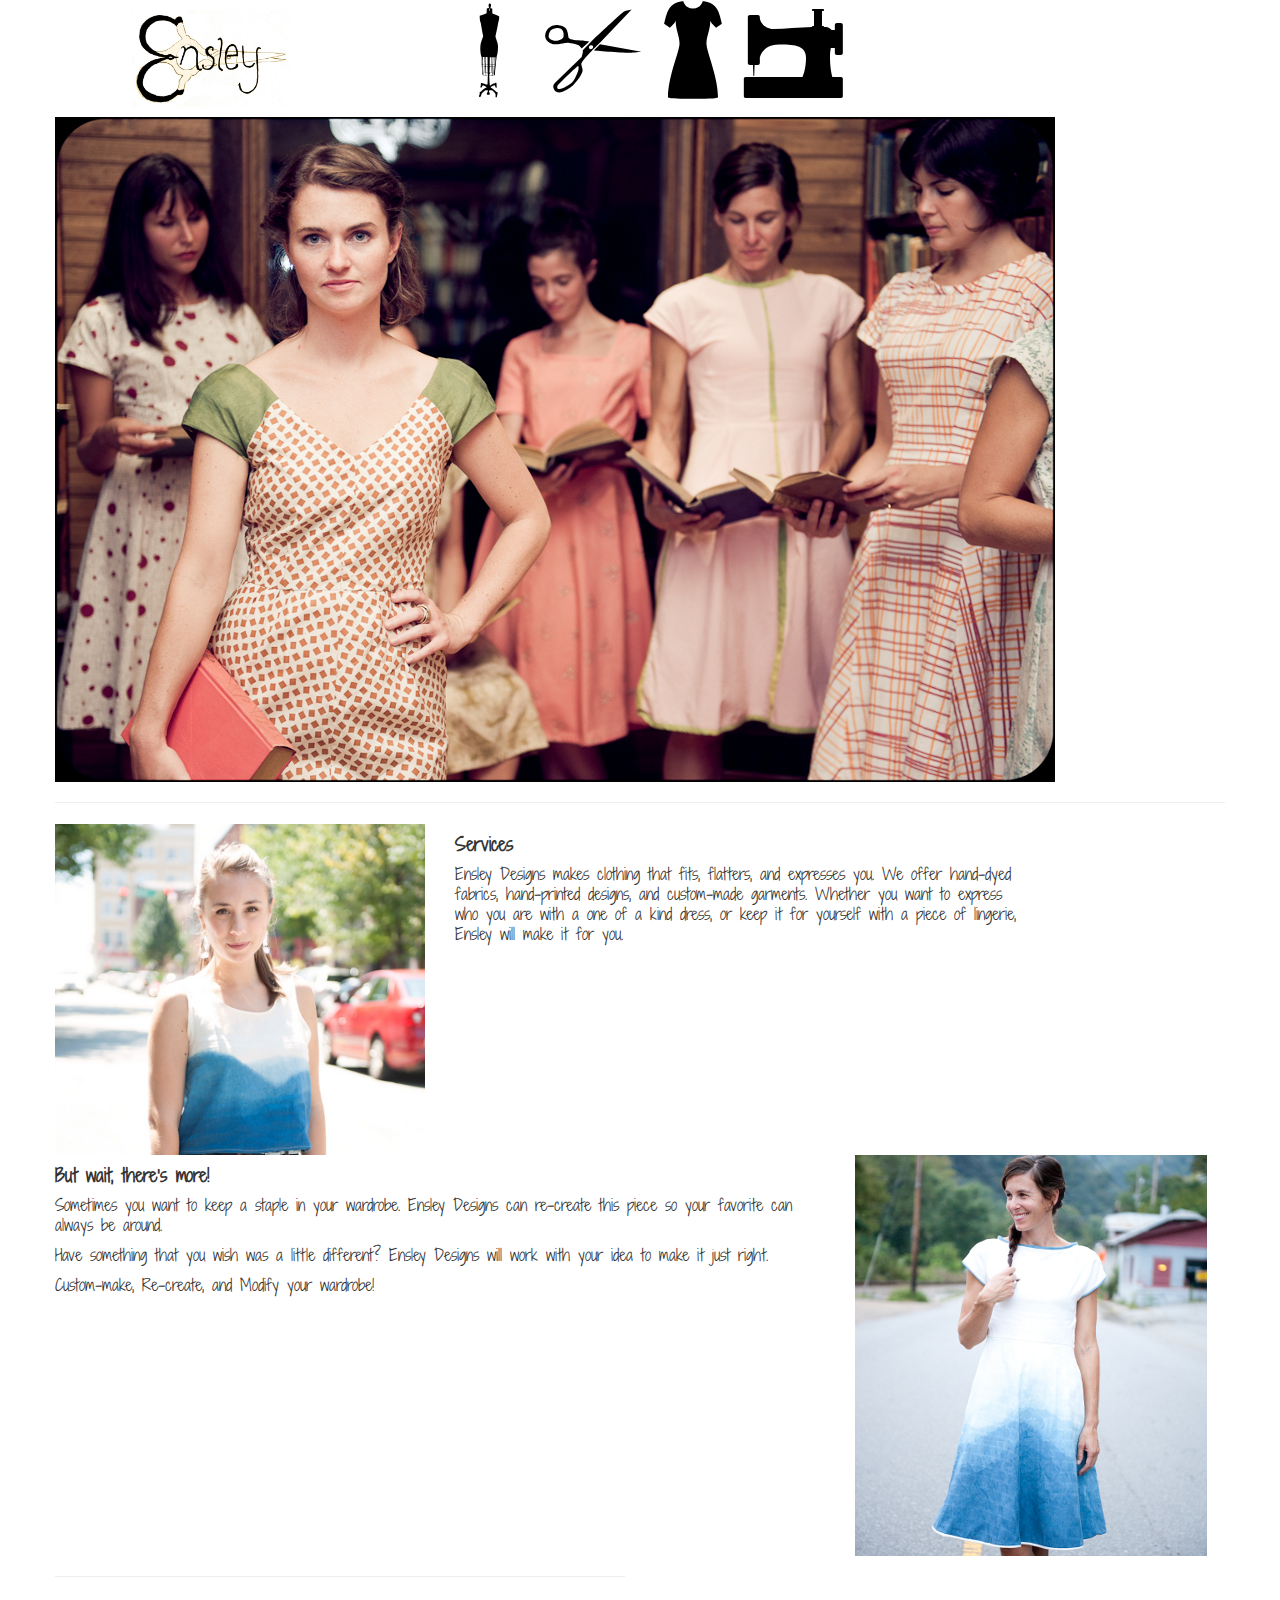
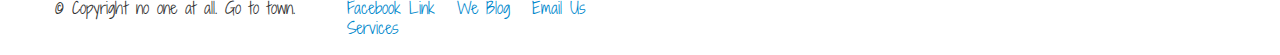
<file: bootstrap/services.html>
<!DOCTYPE html>
<html>
 <head>
  <title>Ensley Design Services; Bootstrap</title>
  <link rel="stylesheet" href="css/bootstrap.css" type="text/css" />
  <link href='http://fonts.googleapis.com/css?family=Wire+One' rel='stylesheet' type='text/css'>
  <link href='http://fonts.googleapis.com/css?family=Shadows+Into+Light+Two' rel='stylesheet' type='text/css'>
  
 </head>

 <body>
  <div class="container">
  <div class="navtop">
   <div class="navtop-logo">
    <div class="row-fluid">  
     <div class="span3">  
     <h1><img src="images/possible logo2.jpg" /></h1>
   </div>
  <div class="span9">  
   <ul class="navtop-links">
        <li><a href='facebook: http://www.facebook.com/EnsleyDesigns' title='Visit us on Facebook' ><img src="images/noun_project_2004.svg" alt="contact us" ></a></li>
        <li><a href='http://ensleydesigns.wordpress.com/' title="Read our blog!"><img src="images/noun_project_3625.svg" alt="navigation" ></a></li>
        <li><a href="mailto:mollymarti@gmail.com" title="Contact us"><img src="images/noun_project_9732.svg" ></a></li>
        <li><a href="services.html" title="Services"><img src="images/noun_project_9885.svg" alt="support local artists" ></a></li>
    </ul></div>  
 </div>  
 </div>

<div class="row">
    <div class="span12">
      <img src="images/ensley-38.jpg" />
      
      <hr />
    </div>
  </div>

  <div class="row">
    <div class="span4">
      <img src="images/dyed-tank1400x350.jpg" />
    </div>
    <div class="span8">
      <h4>Services</h4>
      <div class="row">
        <div class="span6">
          <p>Ensley Designs makes clothing that fits, flatters, and expresses you. We offer hand-dyed fabrics, hand-printed designs, and custom-made garments. Whether you want to express who you are with a one of a kind dress, or keep it for yourself with a piece of lingerie, Ensley will make it for you. 
</p>
        </div>
        <div class="span6">
          
        </div>
      </div>
    </div>
  </div>
  <div class="row">
    <div class="span8">
      <h4>But wait, there's more!</h4>
      
          <p>Sometimes you want to keep a staple in your wardrobe. Ensley Designs can re-create this piece so your favorite can always be around.</p>
          <p>Have something that you wish was a little different? Ensley Designs will work with your idea to make it just right.</p> 
          <p>Custom-make, Re-create, and Modify your wardrobe!</p> 
    </div>
    <div class="span4">
      <img src="images/ensley-29400x350.jpg" />
    </div>
  </div>
  <footer class="row-fluid">
    <div class="span6">
      <hr />
      <div class="row-fluid">
        <div class="span6">
          <p>&copy; Copyright no one at all. Go to town.</p>
        </div>
        <div class="span6">
          <ul class="link-list right">
            <li><a href='facebook: http://www.facebook.com/EnsleyDesigns' title='Visit us on Facebook'>Facebook Link</a></li>
            <li><a href='http://ensleydesigns.wordpress.com/' title="Read our blog!">We Blog</a></li>
            <li><a href="mailto:mollymarti@gmail.com">Email Us</a></li>
            <li><a href="services.html">Services</a></li>
          </ul>
        </div>
      </div>
    </div> 
  </footer>
  
</div>
</body>
</file>
